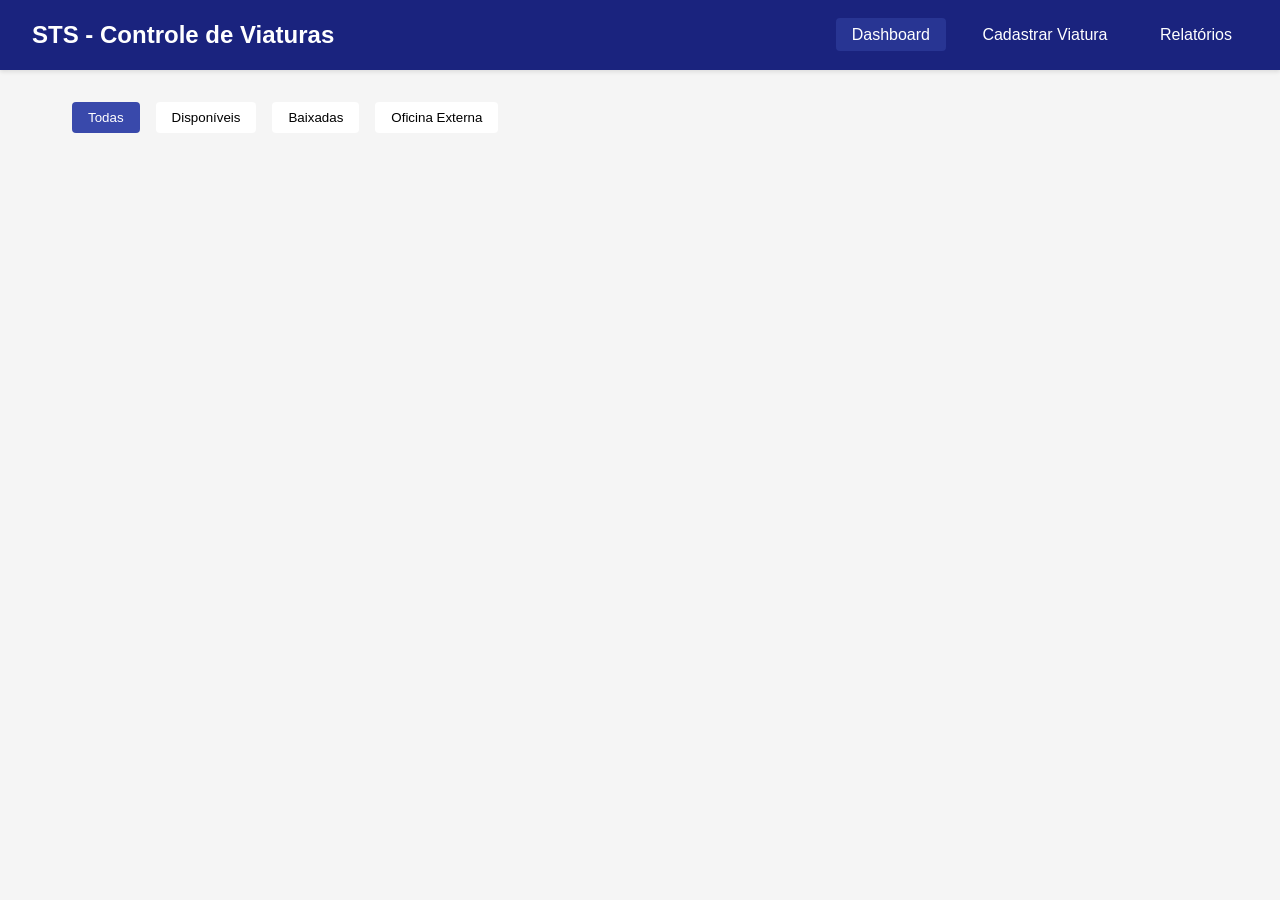
<file: index.html>
<!DOCTYPE html>
<html lang="pt-BR">
<head>
    <meta charset="UTF-8">
    <meta name="viewport" content="width=device-width, initial-scale=1.0">
    <title>Sistema de Controle de Viaturas - STS</title>
    <link rel="stylesheet" href="styles.css">
</head>
<body>
    <nav class="navbar">
        <div class="logo">STS - Controle de Viaturas</div>
        <div class="nav-links">
            <a href="index.html" class="active">Dashboard</a>
            <a href="cadastro.html">Cadastrar Viatura</a>
            <a href="relatorios.html">Relatórios</a>
        </div>
    </nav>

    <main>
        <div class="status-filters">
            <button class="filter-btn active" data-filter="all">Todas</button>
            <button class="filter-btn" data-filter="available">Disponíveis</button>
            <button class="filter-btn" data-filter="unavailable">Baixadas</button>
            <button class="filter-btn" data-filter="external">Oficina Externa</button>
        </div>

        <div class="vehicles-grid" id="vehiclesGrid">
            <!-- Vehicles will be inserted here by JavaScript -->
        </div>
    </main>

    <!-- Modal for vehicle details -->
    <div id="vehicleModal" class="modal">
        <div class="modal-content">
            <span class="close">&times;</span>
            <div id="vehicleDetails"></div>
        </div>
    </div>

    <script src="script.js"></script>
</body>
</html>
</file>
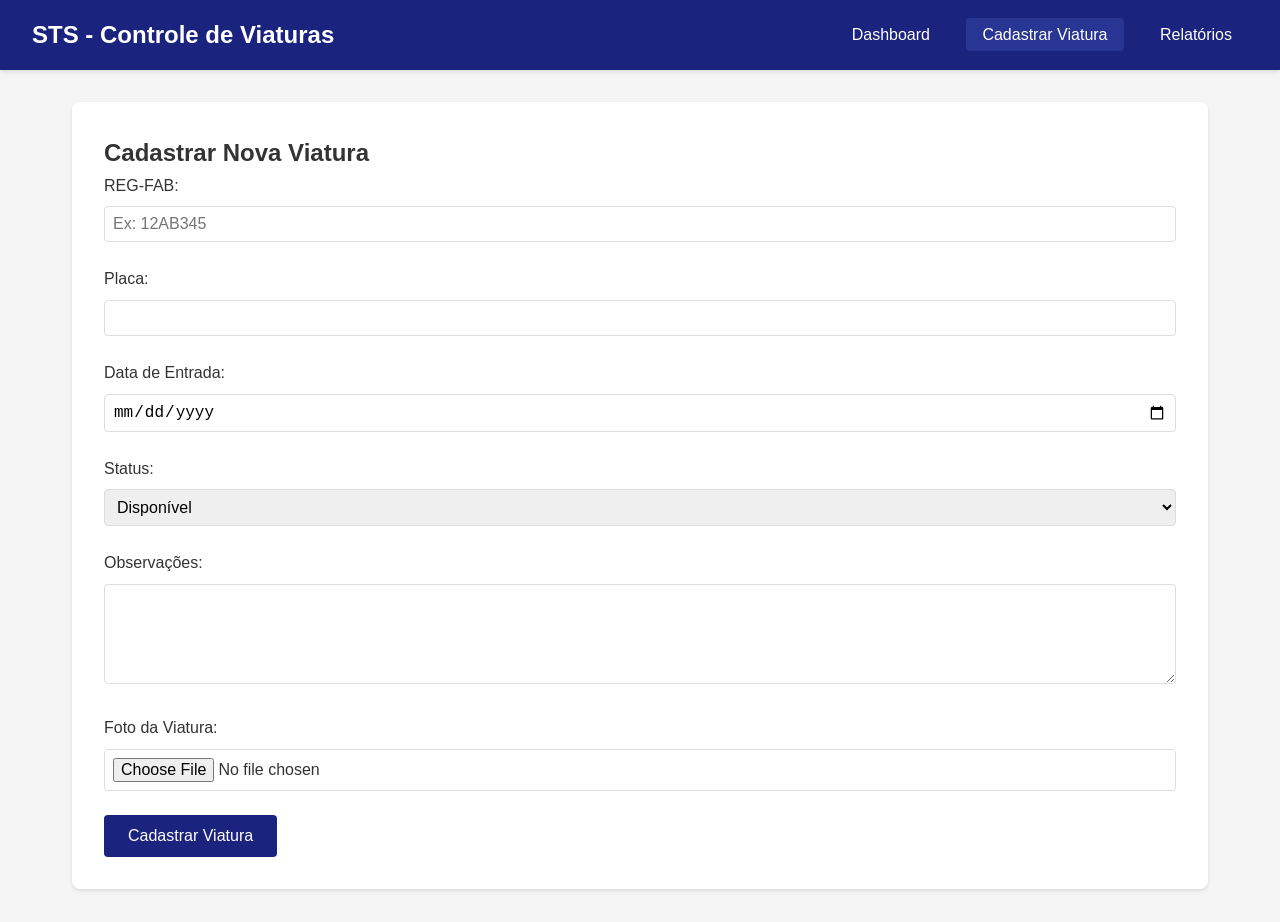
<file: cadastro.html>
<!DOCTYPE html>
<html lang="pt-BR">
<head>
    <meta charset="UTF-8">
    <meta name="viewport" content="width=device-width, initial-scale=1.0">
    <title>Cadastrar Viatura - STS</title>
    <link rel="stylesheet" href="styles.css">
</head>
<body>
    <nav class="navbar">
        <div class="logo">STS - Controle de Viaturas</div>
        <div class="nav-links">
            <a href="index.html">Dashboard</a>
            <a href="cadastro.html" class="active">Cadastrar Viatura</a>
            <a href="relatorios.html">Relatórios</a>
        </div>
    </nav>

    <main>
        <div class="form-container">
            <h2>Cadastrar Nova Viatura</h2>
            <form id="vehicleForm">
                <div class="form-group">
                    <label for="regFab">REG-FAB:</label>
                    <input type="text" id="regFab" required pattern="\d{2}[A-Z]{2}\d{3}" placeholder="Ex: 12AB345">
                </div>

                <div class="form-group">
                    <label for="plate">Placa:</label>
                    <input type="text" id="plate" required>
                </div>

                <div class="form-group">
                    <label for="entryDate">Data de Entrada:</label>
                    <input type="date" id="entryDate" required>
                </div>

                <div class="form-group">
                    <label for="status">Status:</label>
                    <select id="status" required>
                        <option value="available">Disponível</option>
                        <option value="unavailable">Baixada</option>
                        <option value="external">Oficina Externa</option>
                    </select>
                </div>

                <div class="form-group workshop-fields" style="display: none;">
                    <label for="workshop">Oficina:</label>
                    <input type="text" id="workshop">
                </div>

                <div class="form-group workshop-fields" style="display: none;">
                    <label for="budget">Orçamento (R$):</label>
                    <input type="number" id="budget" step="0.01">
                </div>

                <div class="form-group">
                    <label for="issue">Observações:</label>
                    <textarea id="issue"></textarea>
                </div>

                <div class="form-group">
                    <label for="photo">Foto da Viatura:</label>
                    <input type="file" id="photo" accept="image/*">
                </div>

                <button type="submit" class="submit-btn">Cadastrar Viatura</button>
            </form>
        </div>
    </main>

    <script src="cadastro.js"></script>
</body>
</html>
</file>
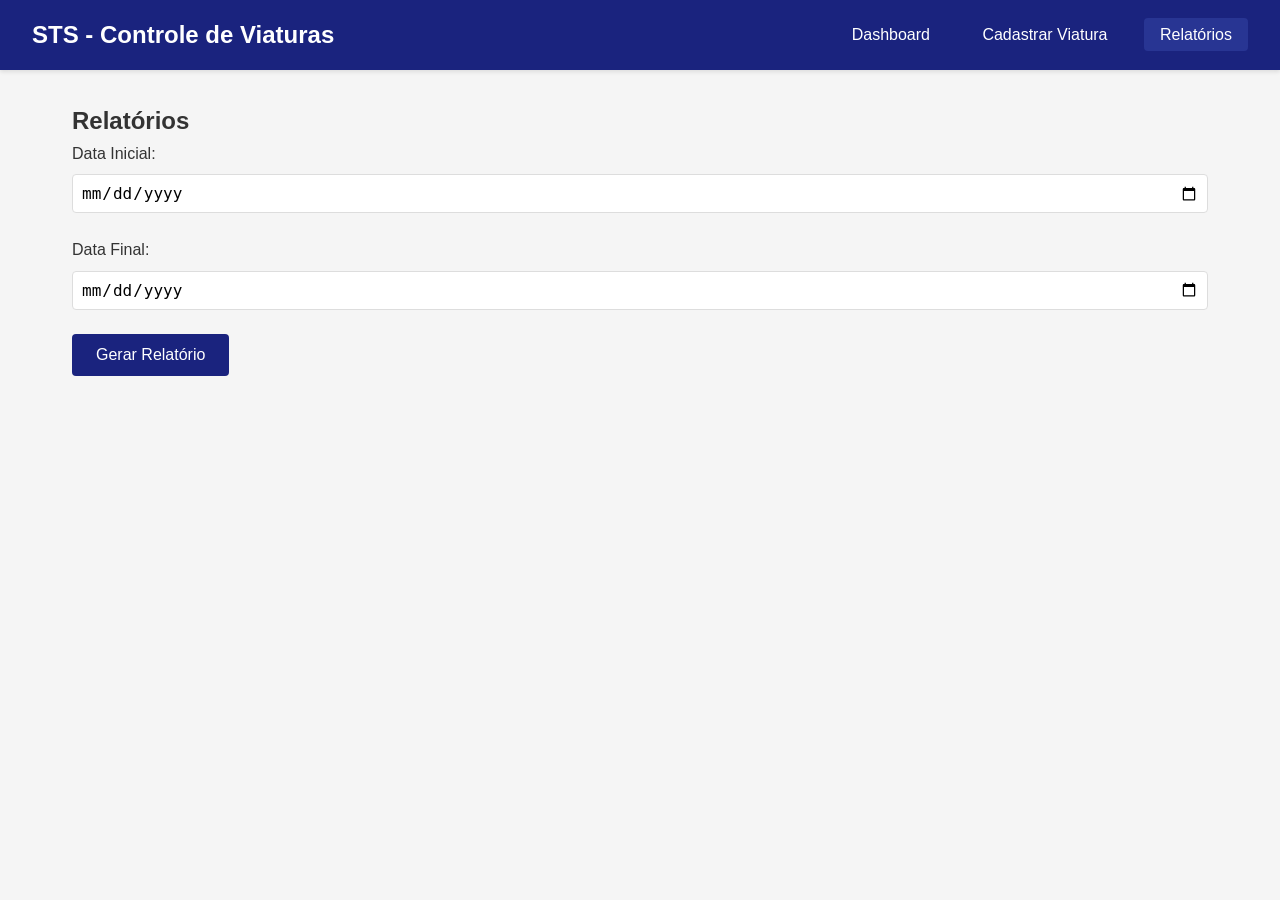
<file: relatorios.html>
<!DOCTYPE html>
<html lang="pt-BR">
<head>
    <meta charset="UTF-8">
    <meta name="viewport" content="width=device-width, initial-scale=1.0">
    <title>Relatórios - STS</title>
    <link rel="stylesheet" href="styles.css">
</head>
<body>
    <nav class="navbar">
        <div class="logo">STS - Controle de Viaturas</div>
        <div class="nav-links">
            <a href="index.html">Dashboard</a>
            <a href="cadastro.html">Cadastrar Viatura</a>
            <a href="relatorios.html" class="active">Relatórios</a>
        </div>
    </nav>

    <main>
        <div class="reports-container">
            <h2>Relatórios</h2>
            <div class="report-filters">
                <div class="form-group">
                    <label for="dateStart">Data Inicial:</label>
                    <input type="date" id="dateStart">
                </div>
                <div class="form-group">
                    <label for="dateEnd">Data Final:</label>
                    <input type="date" id="dateEnd">
                </div>
                <button id="generateReport" class="submit-btn">Gerar Relatório</button>
            </div>

            <div id="reportResults" class="report-results">
                <!-- Report results will be displayed here -->
            </div>
        </div>
    </main>

    <script src="relatorios.js"></script>
</body>
</html>
</file>
<file: styles.css>
:root {
    --primary-color: #1a237e;
    --secondary-color: #283593;
    --accent-color: #3949ab;
    --text-color: #333;
    --light-gray: #f5f5f5;
    --border-color: #ddd;
}

* {
    margin: 0;
    padding: 0;
    box-sizing: border-box;
}

body {
    font-family: 'Segoe UI', Tahoma, Geneva, Verdana, sans-serif;
    line-height: 1.6;
    color: var(--text-color);
    background-color: var(--light-gray);
}

.navbar {
    background-color: var(--primary-color);
    color: white;
    padding: 1rem 2rem;
    display: flex;
    justify-content: space-between;
    align-items: center;
    box-shadow: 0 2px 4px rgba(0, 0, 0, 0.1);
}

.logo {
    font-size: 1.5rem;
    font-weight: bold;
}

.nav-links a {
    color: white;
    text-decoration: none;
    padding: 0.5rem 1rem;
    margin-left: 1rem;
    border-radius: 4px;
    transition: background-color 0.3s;
}

.nav-links a.active,
.nav-links a:hover {
    background-color: var(--secondary-color);
}

main {
    padding: 2rem;
    max-width: 1200px;
    margin: 0 auto;
}

.status-filters {
    margin-bottom: 2rem;
    display: flex;
    gap: 1rem;
}

.filter-btn {
    padding: 0.5rem 1rem;
    border: none;
    border-radius: 4px;
    background-color: white;
    cursor: pointer;
    transition: all 0.3s;
}

.filter-btn.active {
    background-color: var(--accent-color);
    color: white;
}

.vehicles-grid {
    display: grid;
    grid-template-columns: repeat(auto-fill, minmax(300px, 1fr));
    gap: 1.5rem;
}

.vehicle-card {
    background-color: white;
    border-radius: 8px;
    padding: 1rem;
    box-shadow: 0 2px 4px rgba(0, 0, 0, 0.1);
    cursor: pointer;
    transition: transform 0.3s;
}

.vehicle-card:hover {
    transform: translateY(-4px);
}

.vehicle-photo {
    width: 100%;
    height: 200px;
    object-fit: cover;
    border-radius: 4px;
    margin-bottom: 1rem;
}

.vehicle-info {
    display: grid;
    gap: 0.5rem;
}

.status-badge {
    display: inline-block;
    padding: 0.25rem 0.5rem;
    border-radius: 4px;
    font-size: 0.875rem;
    font-weight: 500;
}

.status-available {
    background-color: #e8f5e9;
    color: #2e7d32;
}

.status-unavailable {
    background-color: #ffebee;
    color: #c62828;
}

.status-external {
    background-color: #e3f2fd;
    color: #1565c0;
}

/* Modal styles */
.modal {
    display: none;
    position: fixed;
    top: 0;
    left: 0;
    width: 100%;
    height: 100%;
    background-color: rgba(0, 0, 0, 0.5);
    overflow-y: auto;
}

.modal-content {
    background-color: white;
    margin: 5% auto;
    padding: 2rem;
    width: 90%;
    max-width: 800px;
    border-radius: 8px;
    position: relative;
}

.close {
    position: absolute;
    right: 1rem;
    top: 1rem;
    font-size: 1.5rem;
    cursor: pointer;
}

/* Form styles */
.form-container {
    background-color: white;
    padding: 2rem;
    border-radius: 8px;
    box-shadow: 0 2px 4px rgba(0, 0, 0, 0.1);
}

.form-group {
    margin-bottom: 1.5rem;
}

label {
    display: block;
    margin-bottom: 0.5rem;
    font-weight: 500;
}

input, select, textarea {
    width: 100%;
    padding: 0.5rem;
    border: 1px solid var(--border-color);
    border-radius: 4px;
    font-size: 1rem;
}

textarea {
    height: 100px;
    resize: vertical;
}

.submit-btn {
    background-color: var(--primary-color);
    color: white;
    padding: 0.75rem 1.5rem;
    border: none;
    border-radius: 4px;
    cursor: pointer;
    font-size: 1rem;
    transition: background-color 0.3s;
}

.submit-btn:hover {
    background-color: var(--secondary-color);
}

/* Vehicle photos grid */
.vehicle-photos {
    display: grid;
    grid-template-columns: repeat(auto-fill, minmax(200px, 1fr));
    gap: 1rem;
    margin-bottom: 2rem;
}

.photo-item {
    background-color: var(--light-gray);
    padding: 0.5rem;
    border-radius: 4px;
    text-align: center;
}

.photo-item img {
    width: 100%;
    height: 150px;
    object-fit: cover;
    border-radius: 4px;
    margin-bottom: 0.5rem;
}

/* History list styles */
.history-list {
    margin-top: 2rem;
}

.history-item {
    background-color: var(--light-gray);
    padding: 1rem;
    border-radius: 4px;
    margin-bottom: 1rem;
}

.history-item p {
    margin-bottom: 0.5rem;
}

/* Edit form styles */
.edit-form {
    background-color: var(--light-gray);
    padding: 1.5rem;
    border-radius: 4px;
    margin: 1.5rem 0;
}
</file>
